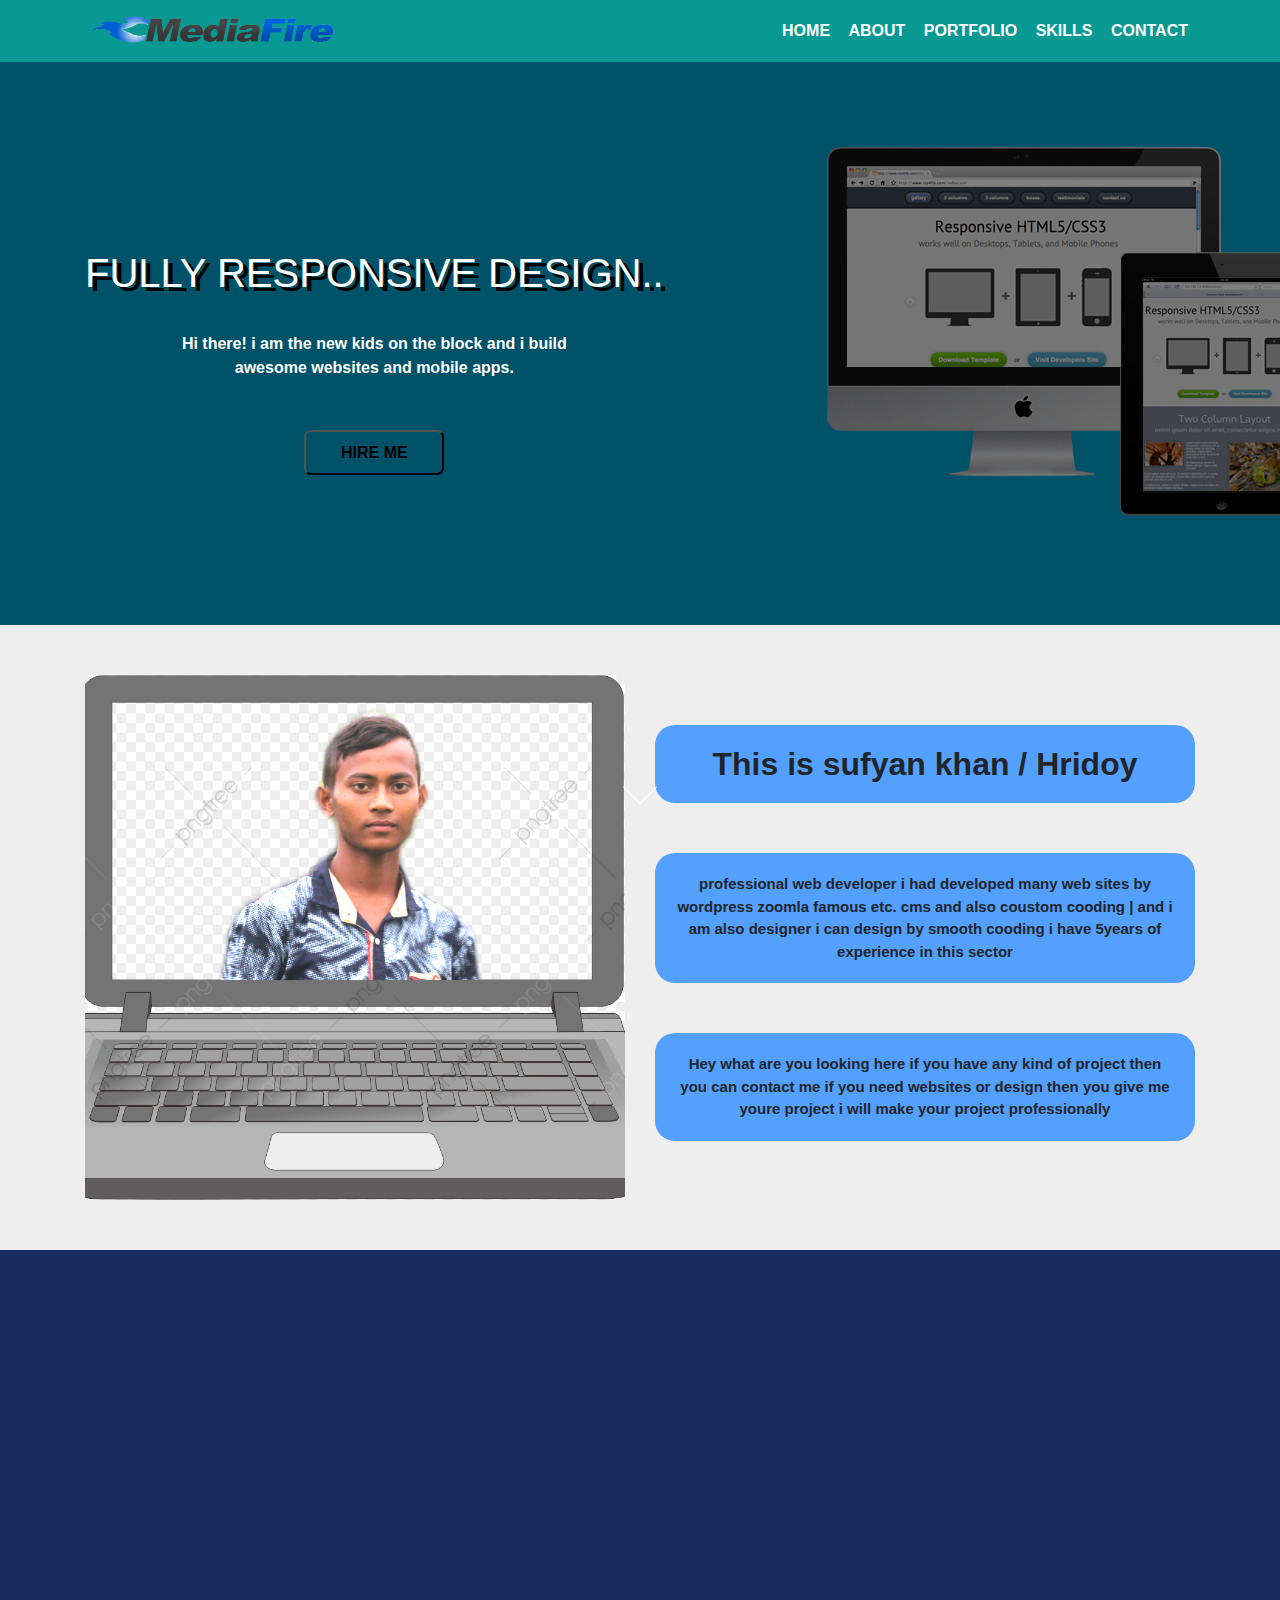
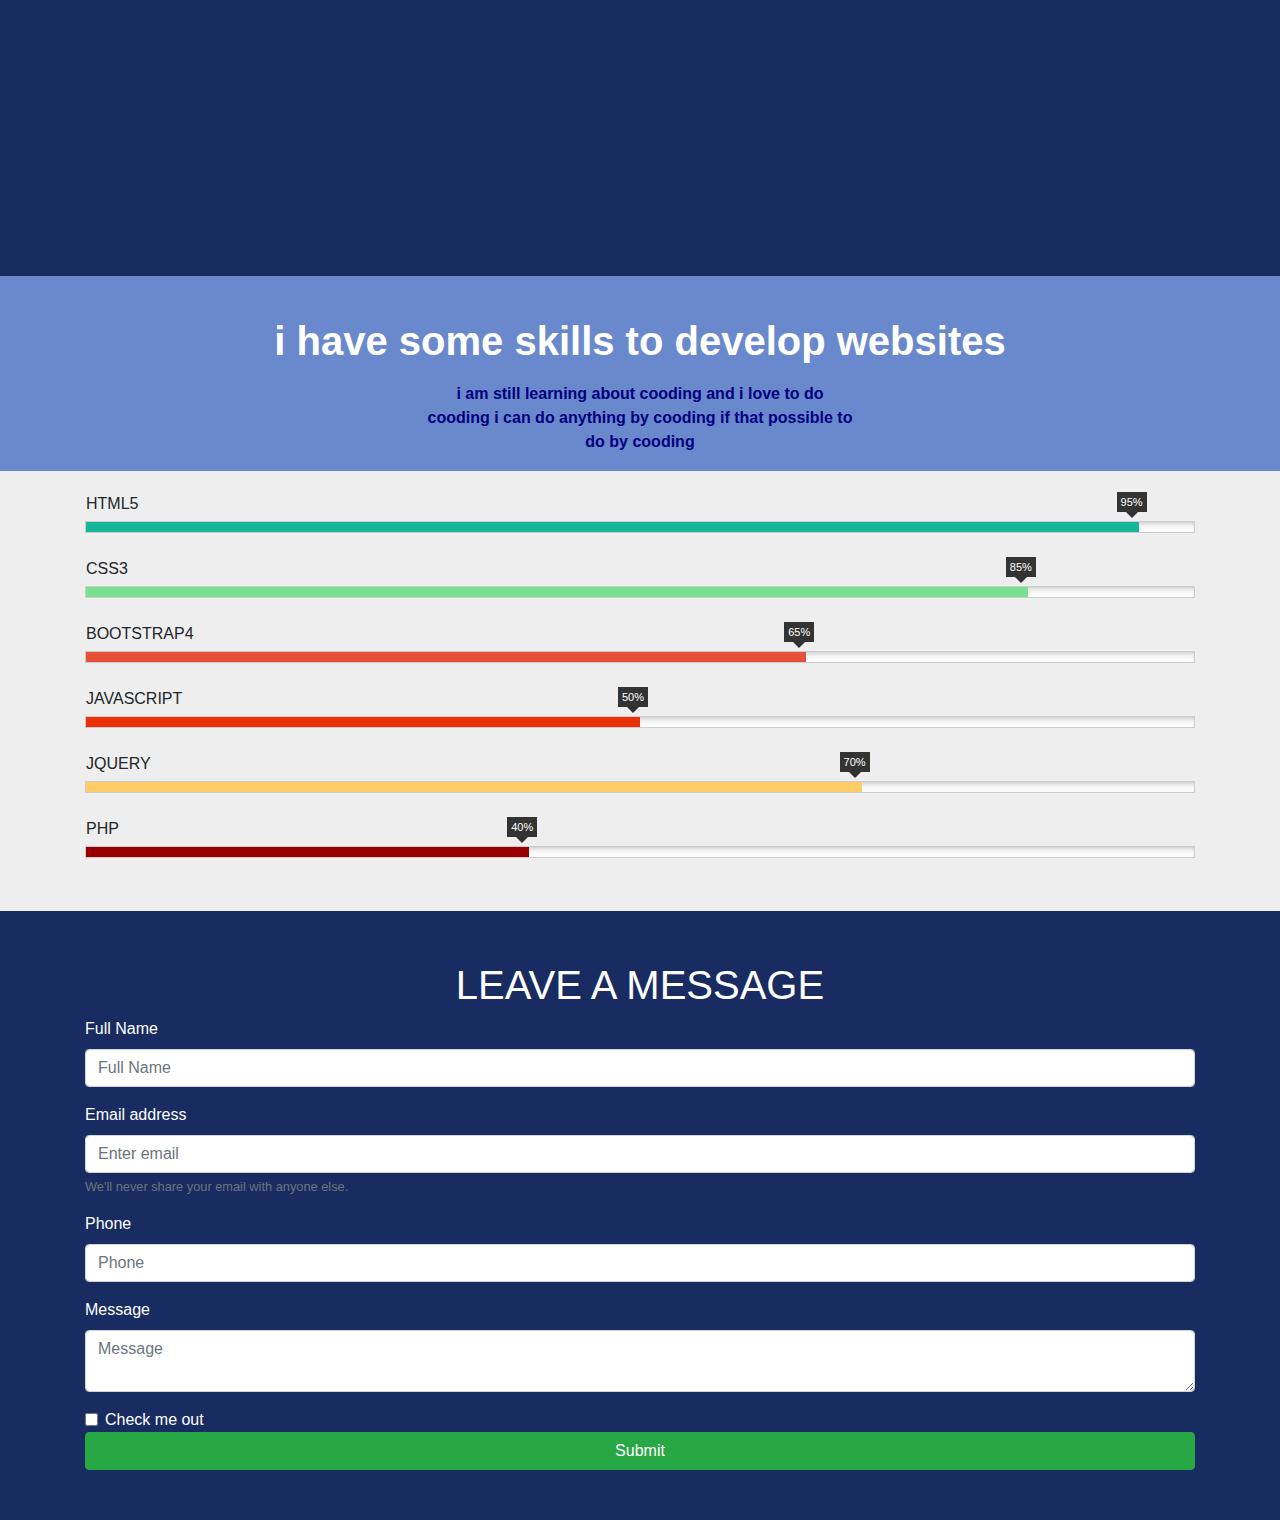
<file: index/work7.html>
<!DOCTYPE HTML>
<html lang="en-US">
<head>
	<meta charset="UTF-8">
	<title></title>
	<link rel="stylesheet" href="work7.css" >
	<link rel="stylesheet" href="../bootstrap/css/bootstrap.min.css" >
	<link rel="stylesheet" href="../jquery/plugins/WOW-master/css/libs/animate.css" >	
	<link rel="stylesheet" href="../jquery/plugins/CSS3-Barfiller-js/css/style.css" >	
</head>
<body>
	<!-- code start from here -->
		<main class="header" id="section1"> 
			<div class="cotainer-fluid"> 
				<div class="container"> 
					<div class="row"> 
						<div class="col-md-3"> 
							<div class="logo"> 
								<img src="../images/http___s10.png" alt="logo" />
							</div>
						</div>
						<div class="col-md-9"> 
							<div class="menu"> 
								<ul class="list-inline">
									<li><a href="#section1">HOME</a></li>
									<li><a href="#section2">ABOUT</a></li>
									<li><a href="#section3">PORTFOLIO</a></li>
									<li><a href="#section4">SKILLS</a></li>
									<li><a href="#section5">CONTACT</a></li>
								</ul>
							</div>
						</div>
					</div>
				</div>
			</div>
		</main>	
		<a href="#section1">
<button onclick="topFunction()" id="myBtn" title="Go to top">Top</button></a>
	<main class="head_content"> 	
		</main>
			<div class="container-fluid"> 
				<div class="container"> 
					<div class="row"> 
						<div class="col-md-12"> 
							<div class="head_title"> 
								<h1>FULLY RESPONSIVE DESIGN..</h1>
								<p>Hi there! i am the new kids on the block and i build awesome websites and mobile apps. </p>
								
								 <button>HIRE ME</button>
							</div>
						</div>
					</div>
				</div>
			</div>
			<main class="about_me" id="section2"> 
				<div class="container-fluid" id="section06"> 
					<div class="container"> 
						<div class="row">
						<div class="col-md-6"> 
								<div class="my_img"> 
									<img src="../images/img.png" alt="myImg" />
								</div>
							</div>
							<div class="col-md-6"> 
								<div class="title_here"> 
									<h2>This is sufyan khan / Hridoy</h2>
									<p>professional web developer i had developed many web sites 
									by wordpress zoomla famous etc. cms and also coustom cooding |
									and i am also designer i can design by smooth cooding i have 5years of experience in this sector </p>
									<p>Hey what are you looking here if you have any kind of project then you can contact me if you need websites or design then you give me youre project i will make your project professionally </p>
								</div>
							</div>
							
						</div>
					</div>
				</div>
			</main>
		<main class="portfolio" id="section3"> 
			<div class="container-fluid"> 
				<div class="container"> 
					<div class="row">  
						<figure class="col-md-6">
							<section class="wow slideInLeft slider1" data-wow-duration="500ms" data-wow-delay="200ms">
								<a href="../images/gallary/1.png" data-size="1600x1067">
								<img alt="picture" src="../images/gallary/1.png"class="img-fluid"></a>
							</section>
						</figure>
							<figure class="col-md-6">
								<section class="wow slideInRight slider1" data-wow-duration="500ms" data-wow-delay="200ms">
									<a href="../images/gallary/2.png" data-size="1600x1067">
									<img alt="picture" src="../images/gallary/2.png"class="img-fluid"></a>
								</section>
							</figure>
									
									 
						<figure class="col-md-6">
							<section class="wow slideInLeft slider2" data-wow-duration="500ms" data-wow-delay="200ms">
								<a href="../images/gallary/3.png" data-size="1600x1067">
								<img alt="picture" src="../images/gallary/3.png"class="img-fluid"></a>
							</section>
						</figure>
							<figure class="col-md-6">
								<section class="wow slideInRight slider2" data-wow-duration="500ms" data-wow-delay="200ms">
									<a href="../images/gallary/4.png" data-size="1600x1067">
									<img alt="picture" src="../images/gallary/4.png"class="img-fluid"></a>
								</section>
							</figure>	
						</div>
					</div>
				</div>
			</div>
		</div>
	</main>
	<main class="skills_title">
		<div class="main" id="section4">	
			<div class="container-fluid"> 
				<div class="container"> 
					<div class="row"> 
						<div class="col-md-12"> 
							<div class="maintitle"> 
								<h1> i have some skills to develop websites</h1>
								<p> i am still learning about cooding and i love to do cooding 
								i can do anything by cooding if that possible to do by cooding  
							</p>
						</div>
					</div>
				</div>
			</div>
		</div>
	</main>
	
	
	
	
	<main class="skills" id="section2"> 
		<div class="container-fluid"> 
			<div class="container"> 
				<div id="bar1" class="barfiller">
					<div class="tipWrap">
					<span class="tip"></span>
					</div>
					<span class="fill" data-percentage="95"></span>
					<h6>HTML5</h6>
					</div>
				<div id="bar2" class="barfiller">
					<div class="tipWrap">
					<span class="tip"></span>
					</div>
					<span class="fill" data-percentage="85"></span>
					<h6>CSS3</h6>
					</div>	
				<div id="bar3" class="barfiller">
					<div class="tipWrap">
					<span class="tip"></span>
					</div>
					<span class="fill" data-percentage="65"></span>
					<h6>BOOTSTRAP4</h6>
					</div>	
				<div id="bar4" class="barfiller">
					<div class="tipWrap">
					<span class="tip"></span>
					</div>
					<span class="fill" data-percentage="50"></span>
					<h6>JAVASCRIPT</h6>
					</div>	
				<div id="bar5" class="barfiller">
					<div class="tipWrap">
					<span class="tip"></span>
					</div>
					<span class="fill" data-percentage="70"></span>
					<h6>JQUERY</h6>
					</div>	
				<div id="bar6" class="barfiller">
					<div class="tipWrap">
					<span class="tip"></span>
					</div>
					<span class="fill" data-percentage="40"></span>
					<h6>PHP</h6>
					</div>	
				</div>
			</div>
		</div>
	</main>	
		
		<main class="message" id="section5">
			<div class="container-fluid"> 
				<div class="container"> 
					<div class="contact_title"> 
						<h1 class="text-center">LEAVE A MESSAGE </h1>
					</div>
					<div class="contact_form"> 
						<form>
							<div class="form-group">
								<label for="exampleInputPassword1">Full Name</label>
								<input type="text" class="form-control" id="exampleInputPassword1" placeholder="Full Name">
							</div>
							
							<div class="form-group">
								<label for="exampleInputEmail1">Email address</label>
								<input type="email" class="form-control" id="exampleInputEmail1" aria-describedby="emailHelp" placeholder="Enter email">
								<small id="emailHelp" class="form-text text-muted">We'll never share your email with anyone else.</small>
							</div>
						
							<div class="form-group">
								<label for="exampleInputPhone1">Phone</label>
								<input type="tel" class="form-control" id="exampleInputPassword1" placeholder="Phone">
							</div>
								<div class="form-group">
									<label for="exampleInputPhone1">Message</label>
									<textarea type="tel" class="form-control" id="exampleInputPassword1" placeholder="Message"></textarea>
								</div>
							
							<div class="form-check">
								<input type="checkbox" class="form-check-input" id="exampleCheck1">
								<label class="form-check-label" for="exampleCheck1">Check me out</label>
							</div>
						  <button type="submit" class="btn btn-success">Submit</button>
						</form>
					</div><section id="section05" class="demo">
				<a href="#section06"><span></span></a>
			</section>
		</div>
	</div>
		</main>
	<!-- code end from here -->
<script type="text/javascript" src="../jquery/jquery.js"></script>
<script src="../jquery/plugins/CSS3-Barfiller-js/js/jquery.barfiller.js"></script>
<script type="text/javascript" src="../jquery/plugins/WOW-master/dist/wow.min.js"></script>
<script type="text/javascript" src="work7.js"></script>
<script type="text/javascript" src="../bootstrap/js/bootstrap.min.js"></script>
	</body>
	</html>
</file>
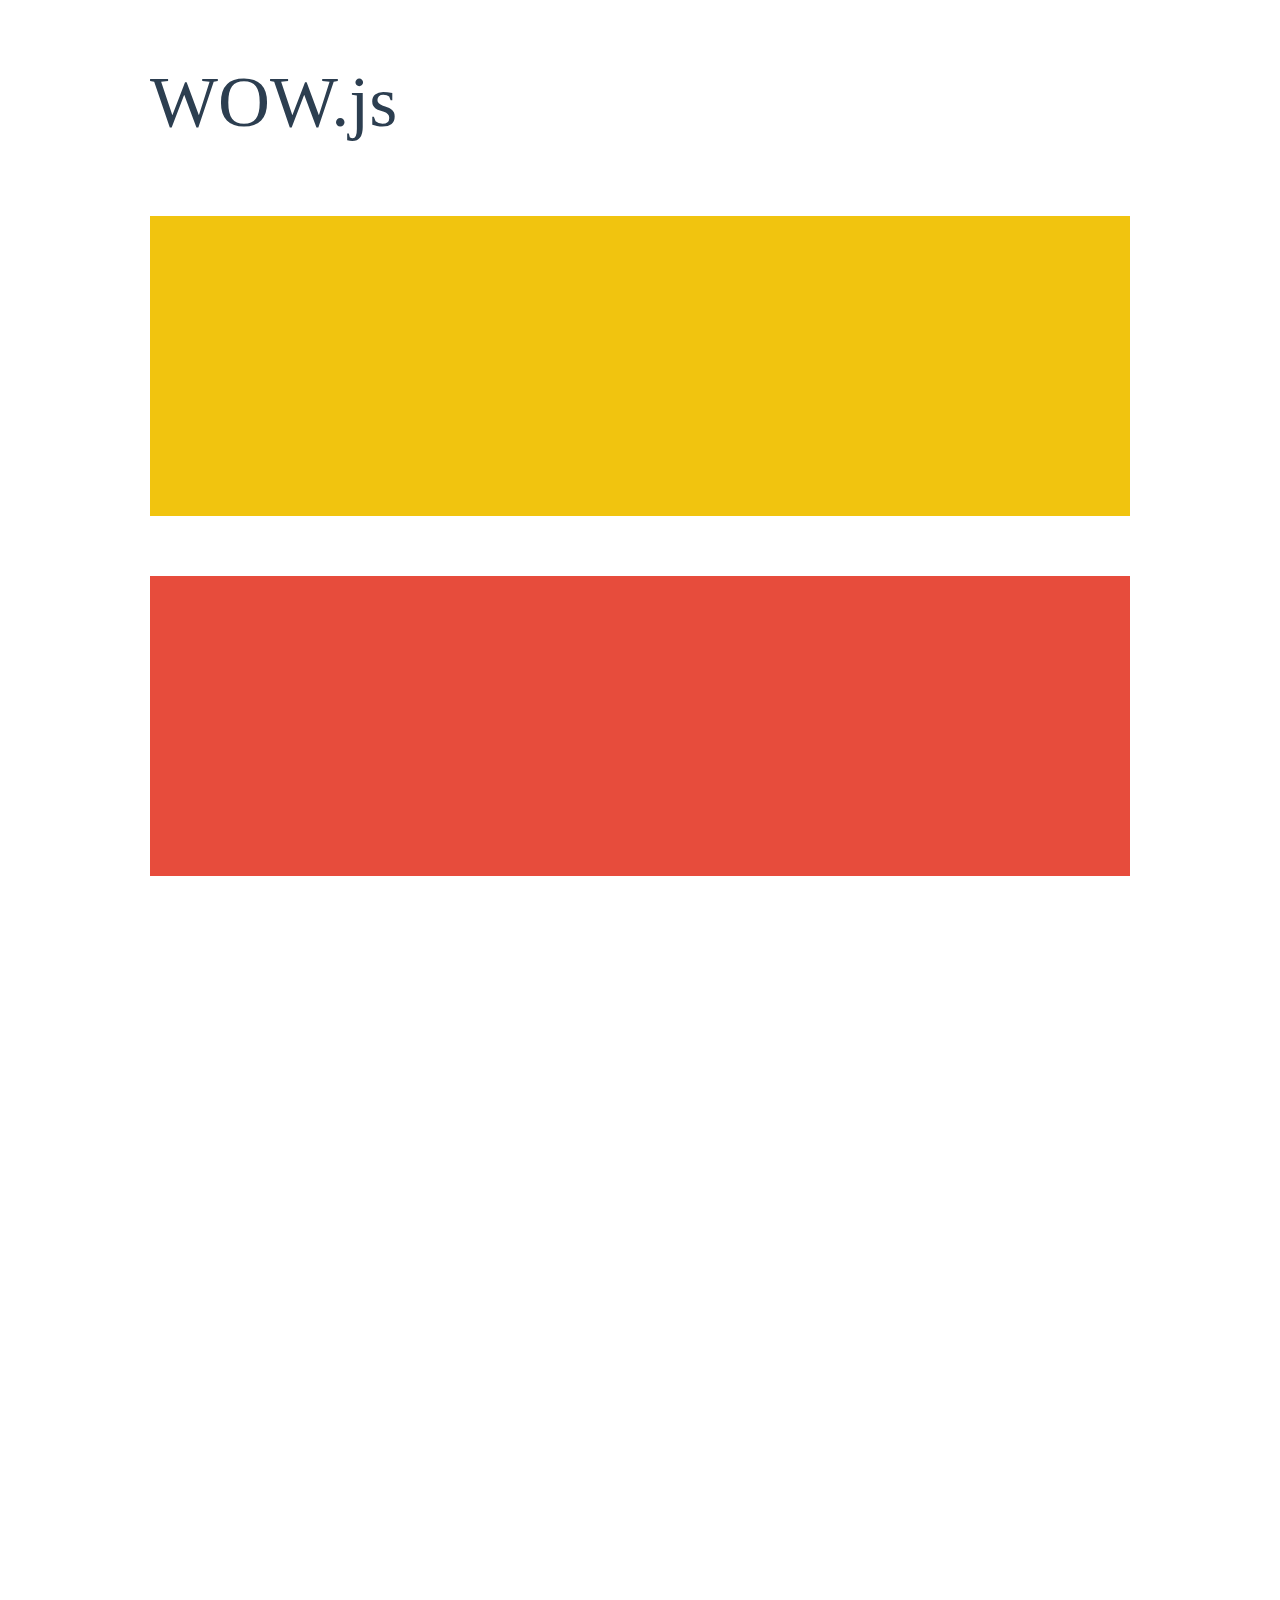
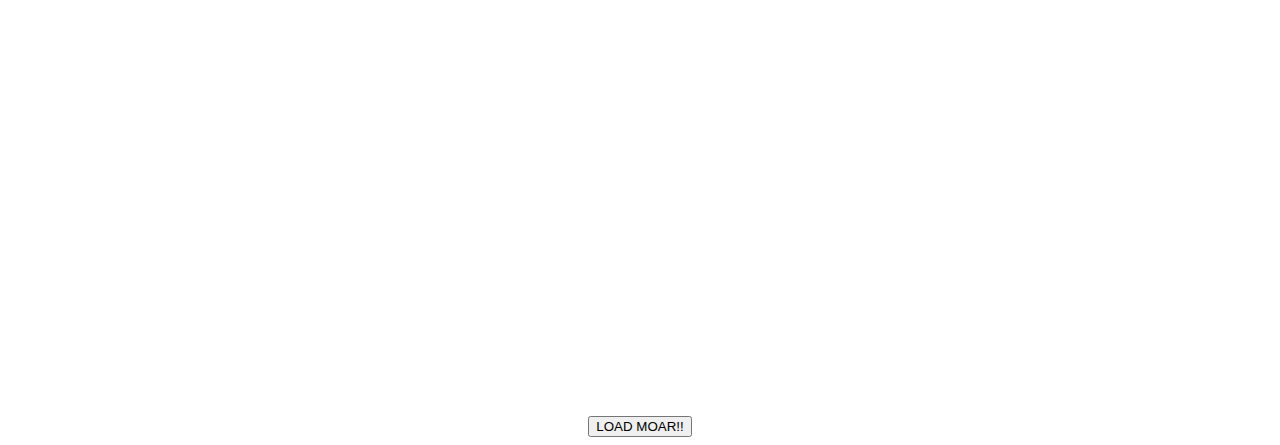
<file: jquery/plugins/WOW-master/demo.html>
<!doctype html>

<html lang="en">
<head>
  <meta charset="utf-8">
  <title>WOW</title>
  <link rel="stylesheet" href="css/libs/animate.css">
  <link rel="stylesheet" href="css/site.css">
  <style>
    .wow:first-child {
      visibility: hidden;
    }
  </style>
  <!--[if IE]>
    <script src="http://html5shiv.googlecode.com/svn/trunk/html5.js"></script>
  <![endif]-->
</head>

<body>
  <div id="container">
    <header>
      <h1>WOW.js</h1>
    </header>
    <div id="main">
      <section class="wow fadeInDown" style="background-color: #f1c40f;"></section>
      <section class="wow pulse" style="background-color: #e74c3c;" data-wow-iteration="infinite" data-wow-duration="1500ms"></section>
      <section class="section--purple wow slideInRight" data-wow-delay="2s"></section>
      <section class="section--blue wow bounceInLeft" data-wow-offset="300"></section>
      <section class="section--green wow slideInLeft" data-wow-duration="4s"></section>
      <button id="moar">LOAD MOAR!!</button>
    </div>
  </div>
  <script src="dist/wow.js"></script>
  <script>
    wow = new WOW(
      {
        animateClass: 'animated',
        offset:       100,
        callback:     function(box) {
          console.log("WOW: animating <" + box.tagName.toLowerCase() + ">")
        }
      }
    );
    wow.init();
    document.getElementById('moar').onclick = function() {
      var section = document.createElement('section');
      section.className = 'section--purple wow fadeInDown';
      this.parentNode.insertBefore(section, this);
    };
  </script>
</body>
</html>
</file>
<file: index/work7.css>
body{
	margin:0;
	padding:0;
	box-sizing:border-box;
}
/* home page cooding start here */
.logo img{
	width:100%;
	
}.header{
	background:#079992;
}.menu ul {
    margin: 0;
    padding: 0;
    float: right;
    display: block;
}.menu ul li {
    display: inline-block;
    margin: 15px 2px;
}.menu ul li a {
    text-decoration: none;
    color: #fff;
    display: block;
	padding:4px 5px;
	border-radius:4px;
	transition:500ms;
	font-weight:bold;
}.menu ul li a:hover{
	color:#000;
}main.head_content {
    background-image: url(../images/slide/5.jpg);
    width: 100%;
    background-attachment: fixed;
    height: 563px;
    -webkit-filter: brightness(0.5);
}
.head_title p {
    width: 386px;
    margin: 0 auto;
    margin-top: 20px;
    font-weight: bold;
}
.head_title button {
    background: transparent;
    width: 140px;
    height: 45px;
    transition: 500ms;
    border-radius: 7px;
    cursor: pointer;
    font-weight: bold;
    margin-top: 50px;
}.head_title h1 {
    text-shadow: 5px 4px black;
    margin: 35px 0;
}.head_title {
    text-align: center;
    position: absolute;
    z-index: 1;
    color: #fff;
    bottom: 150px;
}.head_title button:hover{
	background:green;
	color:#fff;
}
/* about coding start here */
.my_img img {
    -webkit-filter: brightness(1.5);
    width: 56%;
    margin: -39px 117px;
}.my_img {
    overflow: hidden;
    height: 525px;
    margin: 50px 0px;
    background-image: url(../images/png-image_3603002.jpg);
    background-position: bottom;
    background-size: cover;
}
.title_here h2{
	background: #54a0ff;
    padding: 20px;
    border-radius: 20px;
    text-align: center;
    font-weight: bold;
	margin-bottom:50px;
	margin-top:100px;
}.title_here p {
    background: #54a0ff;
	margin-bottom:50px;
    padding: 20px;
    border-radius: 20px;
    text-align: center;
    font-weight: bold;
    font-size: 15px;
}
.about_me{
	
}
.img-fluid {
    max-width: 100%;
    height: auto;
    margin: 22px;
}
.portfolio{
	background:#182C61;
}
h3.hoverEff {
    text-align: center;
    color: white;
    text-decoration: none;
    text-transform: uppercase;
    margin: 0 auto;
}

/* progress bar coding end here */


.barfiller {
    height: 13px;
    margin: 50px 0px;
	
}
.skills_title{
	background:#6a89cc;
}
.maintitle p {
    text-align: center;
    width: 432px;
    margin: 17px auto;
    font-size: 16px;
    color: navy;
    font-weight: bold;
}
.maintitle h1 {
    text-align: center;
    margin: 41px 0px 0;
    color: #fff;
    font-weight: bold;
}
.barfiller h6 {
    margin: -38px 0px;
}
main.message {
    padding: 50px 0;
    background: #182C61;
	color:#fff !important;
}
.text-muted {
    color: white;
}
button.btn.btn-success {
    width: 100%;
}
html {
  scroll-behavior: smooth;
}
#myBtn {
display: none;
position: fixed;
bottom: 20px;
right: 30px;
z-index: 1000;
font-size: 18px;
border: none;
outline: none;
background-color: red;
color: white;
cursor: pointer;
padding: 15px;
border-radius: 4px;
}

#myBtn:hover {
  background-color: #555;
}
.demo a {
    position: absolute;
    bottom: 20px;
    left: 50%;
    z-index: 2;
    display: inline-block;
    -webkit-transform: translate(0, -50%);
    transform: translate(0, -50%);
    color: #fff;
    font: normal 400 20px/1 'Josefin Sans', sans-serif;
    letter-spacing: .1em;
    text-decoration: none;
    transition: opacity .3s;
    top: 90%;
}
#section05 a {
  padding-top: 70px;
}
#section05 a span {
  position: absolute;
  top: 0;
  left: 50%;
  width: 24px;
  height: 24px;
  margin-left: -12px;
  border-left: 1px solid #fff;
  border-bottom: 1px solid #fff;
  -webkit-transform: rotate(-45deg);
  transform: rotate(-45deg);
  -webkit-animation: sdb05 1.5s infinite;
  animation: sdb05 1.5s infinite;
  box-sizing: border-box;
}
@-webkit-keyframes sdb05 {
  0% {
    -webkit-transform: rotate(-45deg) translate(0, 0);
    opacity: 0;
  }
  50% {
    opacity: 1;
  }
  100% {
    -webkit-transform: rotate(-45deg) translate(-20px, 20px);
    opacity: 0;
  }
}
@keyframes sdb05 {
  0% {
    transform: rotate(-45deg) translate(0, 0);
    opacity: 0;
  }
  50% {
    opacity: 1;
  }
  100% {
    transform: rotate(-45deg) translate(-20px, 20px);
    opacity: 0;
  }
}
</file>
<file: jquery/plugins/CSS3-Barfiller-js/css/style.css>
body {
  font-family: Arial;
  background: #eee;
}

.barfiller {
  width: 100%;
  height: 12px;
  background: #fcfcfc;
  border: 1px solid #ccc;
  position: relative;
  margin-bottom: 53px;
  box-shadow: inset 1px 4px 9px -6px rgba(0,0,0,.5);
  -moz-box-shadow: inset 1px 4px 9px -6px rgba(0,0,0,.5);
}

.barfiller .fill {
  display: block;
  position: relative;
  width: 0px;
  height: 100%;
  background: #333;
  z-index: 1;
}

.barfiller .tipWrap { display: none; }

.barfiller .tip {
  margin-top: -30px;
  padding: 2px 4px;
  font-size: 11px;
  color: #fff;
  left: 0px;
  position: absolute;
  z-index: 2;
  background: #333;
}

.barfiller .tip:after {
  border: solid;
  border-color: rgba(0,0,0,.8) transparent;
  border-width: 6px 6px 0 6px;
  content: "";
  display: block;
  position: absolute;
  left: 9px;
  top: 100%;
  z-index: 9
}
</file>
<file: jquery/plugins/WOW-master/css/site.css>
h1 {
  font-size:     72px;
  line-height:   1.5;
  color: #2c3e50;
  font-weight:   100;
}

#container {
  width:  980px;
  margin: 0 auto;
}

section {
  height: 300px;
  margin: 60px 0;
}

.section--purple {
  background-color: #9b59b6;
}

.section--blue {
  background-color: #3498db;
}

.section--green {
  background-color: #2ecc71;
}

#main {
  text-align: center;
}

#more {
  margin: 20px auto 48px;
}
</file>
